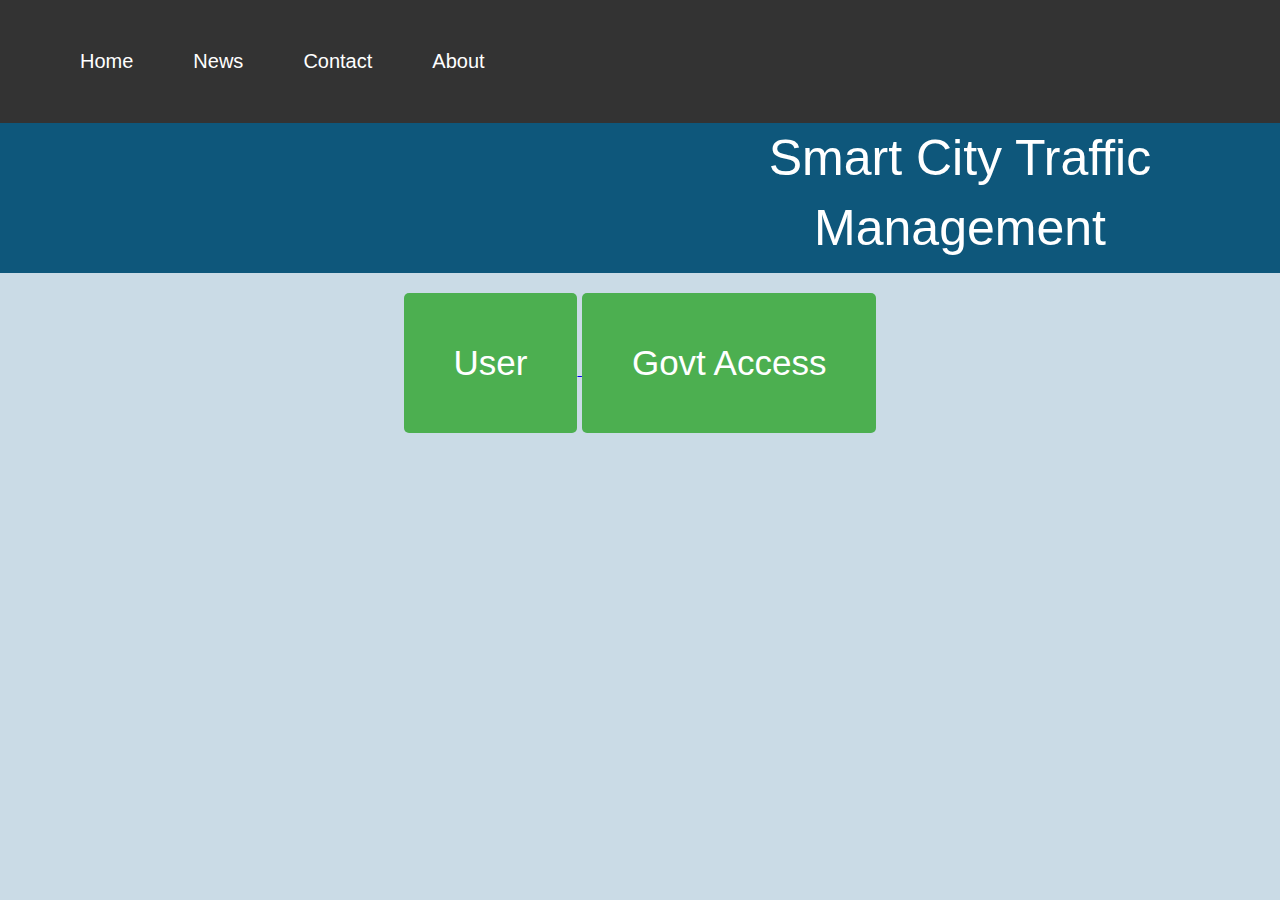
<file: index.html>
<!DOCTYPE html>
<html lang="en">
<head>
    <meta charset="UTF-8">
    <meta name="viewport" content="width=device-width, initial-scale=1.0">
    <title>Welcome Page</title>
    <style>
        body {
            font-family: Arial, sans-serif;
            margin: 0;
            padding: 0;
            background-color: #cadbe6;
        }
        .img {
            margin: 5;
            padding: 30;
            height: 50px;
            width: 50%;
        }
        .rolling-text {
            width: 100%;
            height: 150px;
            background-color: #0e577b;
            color: #ffffff;
            text-align: center;
            line-height: 70px;
            overflow: hidden;
            font-size: 50px;
        }
        .rolling-text span {
            display: inline-block;
            padding-left: 50%;
            animation: rolling 10s linear infinite;
        }
        @keyframes rolling {
            0% {
                transform: translateX(100%);
            }
            100% {
                transform: translateX(-100%);
            }
        }
        .buttons {
            text-align: center;
            margin-top: 20px;
            display:flex
            padding:10px
        }
        .buttons button {
            padding: 50px 50px;
            display:grid
            margin: 10px;
            font-size: 35px;
            cursor: pointer;
            background-color: #4CAF50;
            color: white;
            border: none;
            border-radius: 5px;
        }
        .buttons button:hover {
            background-color: #45a049;
        }
        ul {
            list-style-type: none;
            
            margin: 0;
            padding: 50px 50px;
            font-size: 20px;
            overflow: hidden;
            background-color: #333;
            text-align: left;
        }
        li {
            float: left;
        }
        li a {
            display: inline;
            color: white;
            text-align: center;
            padding: 30px 30px;
            text-decoration: none;
        }
        li a:hover {
            background-color: #111;
        }
    </style>
    <script>
        function openStreamlitApp() {
            window.open("http://localhost:8501", "_blank");
        }
    </script>
</head>
<body>
    <ul>
        <li><a href="default.html">Home</a></li>
        <li><a href="news.html">News</a></li>
        <li><a href="contact.html">Contact</a></li>
        <li><a href="about.html">About</a></li>
    </ul>
    <div class="rolling-text">
        <span>Smart City Traffic Management</span>
    </div>
    <div class="buttons">
        <a href="trnoaccess.html">
            <button>User</button>
        </a>
        <button id="govt" onclick="openGovtPage()">Govt Access</button>

    </div>
    <script>
        function openGovtPage() {
            window.location.href = 'govt_access.html';
        }
    </script>
</body>
</html>
</file>
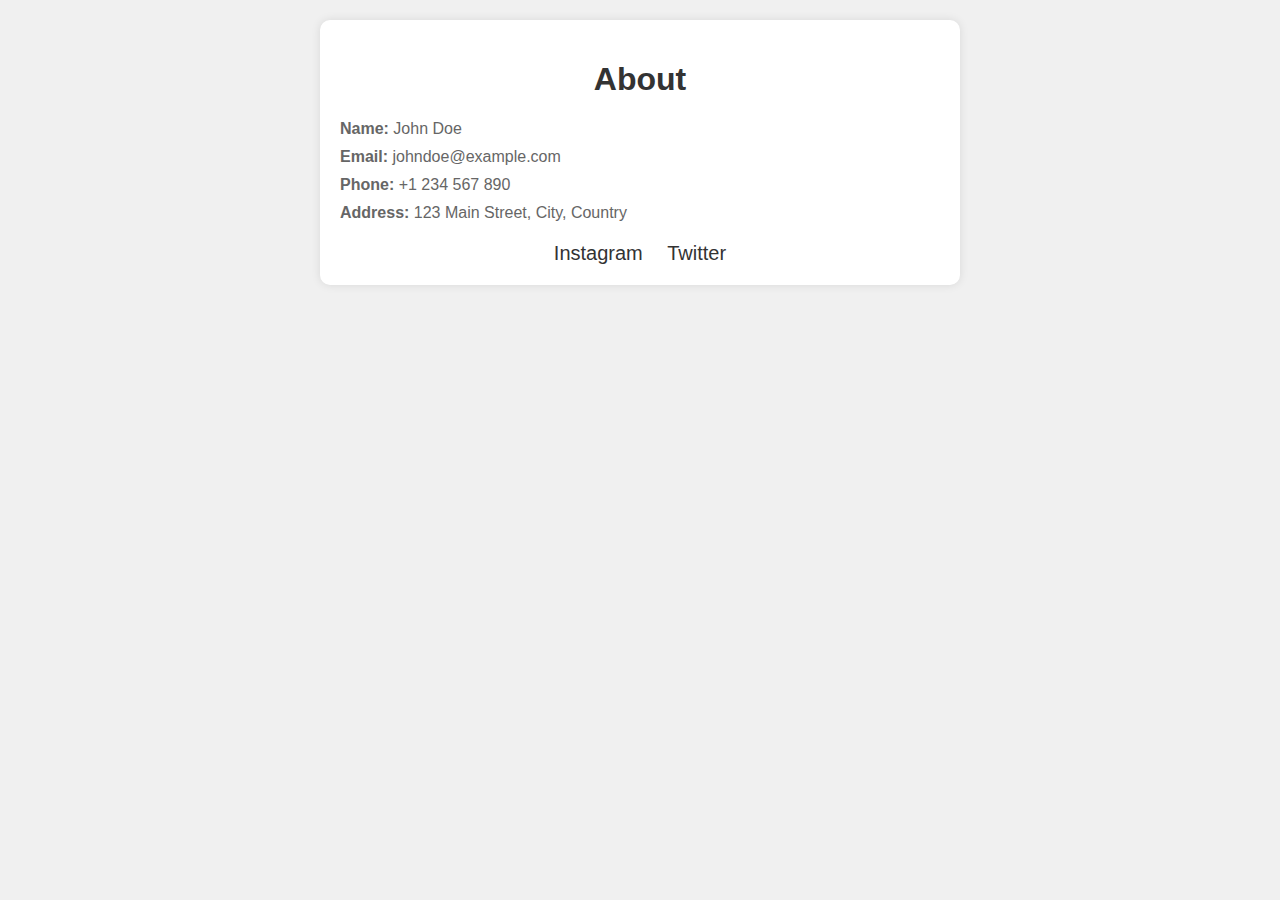
<file: about.html>
<!DOCTYPE html>
<html>
<head>
    <meta charset="UTF-8">
    <meta name="viewport" content="width=device-width, initial-scale=1.0">
    <title>About Details</title>
    <style>
        body {
            font-family: Arial, sans-serif;
            margin: 0;
            padding: 0;
            background-color: #f0f0f0; /* Light gray background */
        }

        .container {
            max-width: 600px;
            margin: 20px auto;
            padding: 20px;
            background-color: #fff; /* White background for container */
            border-radius: 10px;
            box-shadow: 0 0 10px rgba(0, 0, 0, 0.1); /* Box shadow for container */
        }

        h1 {
            text-align: center;
            color: #333; /* Dark gray text color */
        }

        .about-details {
            margin-top: 20px;
        }

        .about-details p {
            margin: 10px 0;
            color: #666; /* Gray text color */
        }

        .about-details p:last-child {
            margin-bottom: 0;
        }

        .social-links {
            margin-top: 20px;
            text-align: center;
        }

        .social-links a {
            display: inline-block;
            margin: 0 10px;
            font-size: 20px;
            color: #333; /* Dark gray text color */
            text-decoration: none;
        }

        .social-links a:hover {
            color: #007bff; /* Blue color on hover */
        }
    </style>
</head>
<body>
    <div class="container">
        <h1>About</h1>
        <div class="about-details">
            <p><strong>Name:</strong> John Doe</p>
            <p><strong>Email:</strong> johndoe@example.com</p>
            <p><strong>Phone:</strong> +1 234 567 890</p>
            <p><strong>Address:</strong> 123 Main Street, City, Country</p>
        </div>
        <div class="social-links">
            <a href="https://www.instagram.com/johndoe" target="_blank">Instagram</a>
            <a href="https://twitter.com/johndoe" target="_blank">Twitter</a>
            <!-- Add more social links as needed -->
        </div>
    </div>
</body>
</html>
</file>
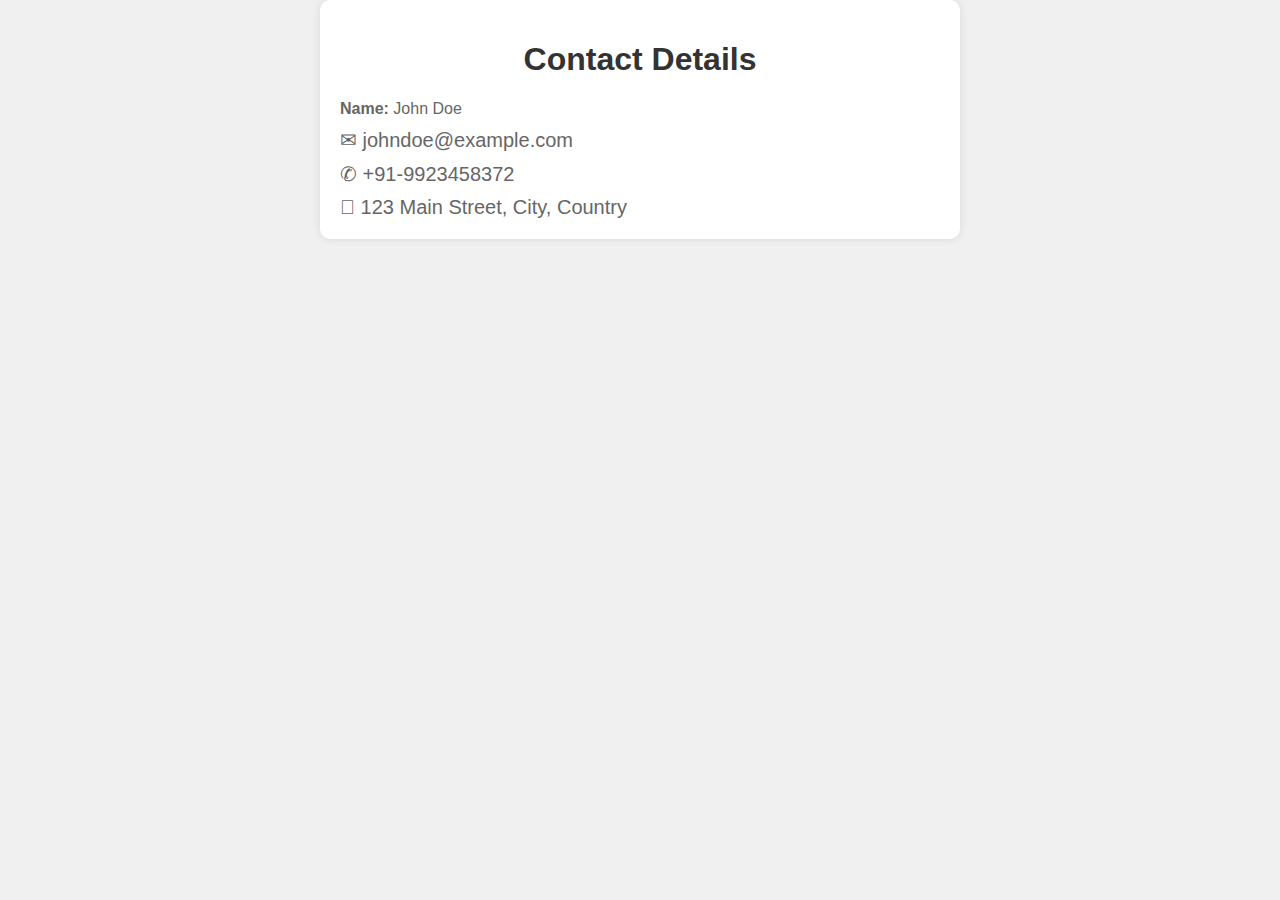
<file: contact.html>
<html>
<head>
    <meta charset="UTF-8">
    <meta name="viewport" content="width=device-width, initial-scale=1.0">
    <title>Contact Details</title>
    <style>
        body {
            font-family: Arial, sans-serif;
            margin: 0;
            padding: 0;
            background-color: #f0f0f0; /* Light gray background */
        }

        .container {
            max-width: 600px;
            margin: 0 auto;
            padding: 20px;
            background-color: #fff; /* White background for container */
            border-radius: 10px;
            box-shadow: 0 0 10px rgba(0, 0, 0, 0.1); /* Box shadow for container */
        }

        h1 {
            text-align: center;
            color: #333; /* Dark gray text color */
        }

        .contact-details {
            margin-top: 20px;
        }

        .contact-details p {
            margin: 10px 0;
            color: #666; /* Gray text color */
        }

        .contact-details p:last-child {
            margin-bottom: 0;
        }
    </style>
</head>
<body>
    <div class="container">
        <h1>Contact Details</h1>
        <div class="contact-details">
            <p><strong>Name:</strong> John Doe</p>
            <span style='font-size:20px;'><p>&#9993; johndoe@example.com</p></span>
            <span style='font-size:20px;'><p>&#9990; +91-9923458372</p></span>
           
            <span style='font-size:20px;'><p>&#xf276; 123 Main Street, City, Country</p></span>
        </div>
    </div>
</body>
</html>
</file>
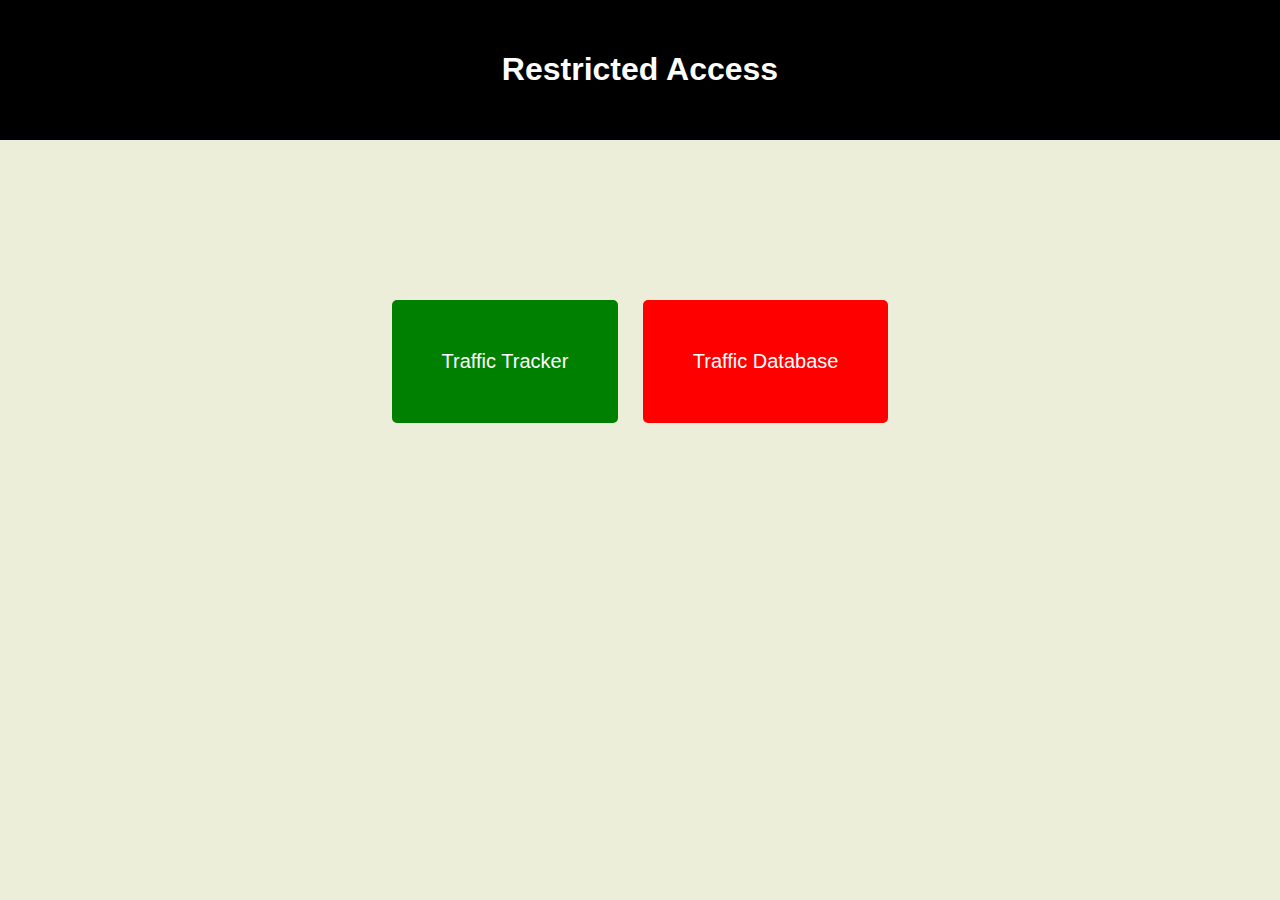
<file: govt_access.html>
<!DOCTYPE html>
<html lang="en">
<head>
    <meta charset="UTF-8">
    <meta name="viewport" content="width=device-width, initial-scale=1.0">
    <title>Government Access</title>
    <style>
        body {
            font-family: Arial, sans-serif;
            margin: 0;
            padding: 0;
            background-color: #eceed9;
        }
        .buttons {
            text-align: center;
            margin-top: 150px;
            
        }
        .buttons button {
            padding: 20px 50px;
            margin: 10px;
            font-size: 20px;
            cursor: pointer;
            border: none;
            border-radius: 5px;
        }
        #app-button {
            background-color: green;
            color: white;
            padding:50px;

        
        }
        #tr-html-button {
            background-color: red;
            color: white;
            padding:50px;
        }
        .res{
            background-color: black;
            color:White;
            text-align:center;
            padding:30px;
        }
    </style>
</head>
<body>
    <div class="res">
        <h1>Restricted Access</h1>
    </div>
    <div class="buttons">
        <button id="app-button" onclick="openAppPy()">Traffic Tracker</button>
        <button id="tr-html-button" onclick="openTrHtml()">Traffic Database</button>
    </div>
    <script>
        function openAppPy() {
            window.open('http://localhost:8501', '_blank');
        }
        function openTrHtml() {
            window.open('../tr.html', '_blank');
        }
    </script>
</body>
</html>
</file>
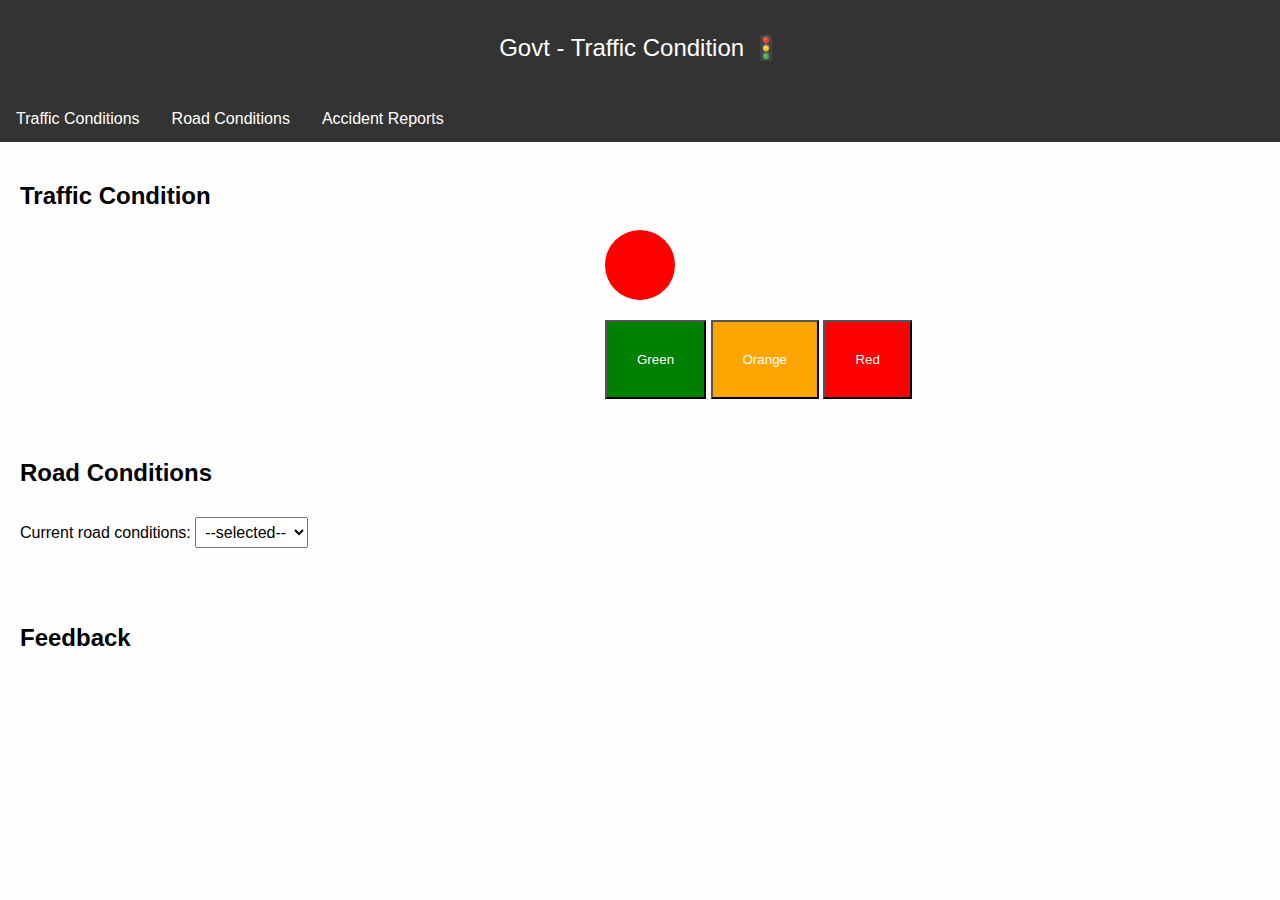
<file: tr.html>
<!DOCTYPE html>
<html lang="en">
<head>
    <meta charset="UTF-8">
    <meta name="viewport" content="width=device-width, initial-scale=1.0">
    <title>Govt - Traffic Management System</title>
    <style>
        body {
            font-family: Arial, sans-serif;
            margin: 0;
            padding: 0;
            background-color: #fefefe;
        }
        header {
            background-color: #333;
            color: white;
            padding: 10px 0;
            text-align: center;
            font-size: 24px;
        }
        nav ul {
            list-style-type: none;
            margin: 0;
            padding: 0;
            background-color: #333;
            overflow: hidden;
        }
        nav ul li {
            float: left;
        }
        nav ul li a {
            display: block;
            color: white;
            text-align: center;
            padding: 14px 16px;
            text-decoration: none;
        }
        nav ul li a:hover {
            background-color: #111;
        }
        section {
            padding: 20px;
        }
        .light {
            width: 70px;
            height: 70px;
            border-radius: 50%;
            margin: 20px auto;
        }
        .red {
            background-color: red;
        }
        .orange {
            background-color: orange;
        }
        .green {
            background-color: green;
        }
        .dropdown {
            font-size: 16px;
            padding: 5px;
            margin-top: 10px;
        }
		.buttons{
			margin-top:10px;
			margin-left:585px;
		}
    </style>
</head>
<body>
    <header>
        <p>Govt - Traffic Condition &#128678;</p>
    </header>
    <nav>
        <ul>
            <li><a href="#traffic-conditions">Traffic Conditions</a></li>
            <li><a href="#road-conditions">Road Conditions</a></li>
            <li><a href="#accident-reports">Accident Reports</a></li>
        </ul>
    </nav>
    <section id="traffic-conditions">
        <h2>Traffic Condition</h2>
        <div id="light" class="light red"></div>
        <div class="buttons">
            <button onclick="changeLightColor('green')" style="background-color: green; color: white; padding:30px;">Green</button>
            <button onclick="changeLightColor('orange')" style="background-color: orange; color: white; padding:30px;">Orange</button>
            <button onclick="changeLightColor('red')" style="background-color: red; color: white; padding:30px;">Red</button>
        </div>
    </section>
    <section id="road-conditions">
        <h2>Road Conditions</h2>
        <p>Current road conditions: 
            <select id="road-conditions-status" class="dropdown" onchange="updateRoadConditions()">
                <option value="--selected--">--selected--</option>
                <option value="Good">Good</option>
                <option value="Moderate">Moderate</option>
                <option value="Bad">Bad</option>
            </select>
        </p>
    </section>
    <section id="feedback-section">
		<h2>Feedback</h2>
		<ul id="feedback-list"></ul>
	</section>
    <script>
        document.getElementById('change-light').addEventListener('click', function() {
            const light = document.getElementById('light');
            if (light.classList.contains('red')) {
                light.classList.remove('red');
                light.classList.add('orange');
            } else if (light.classList.contains('orange')) {
                light.classList.remove('orange');
                light.classList.add('green');
            } else {
                light.classList.remove('green');
                light.classList.add('red');
            }
        });

        function changeLightColor(color) {
            const light = document.getElementById('light');
            light.className = 'light ' + color;
            localStorage.setItem('trafficLightColor', color);  // Save the selected color to localStorage
        }

        function updateRoadConditions() {
            const condition = document.getElementById('road-conditions-status').value;
            localStorage.setItem('roadConditions', condition);  // Save the selected condition to localStorage
        }

        // Load the selected road conditions from localStorage on page load
        window.addEventListener('load', function() {
            const selectedCondition = localStorage.getItem('roadConditions');
            if (selectedCondition) {
                document.getElementById('road-conditions-status').value = selectedCondition;
            }
        });
		function updateRoadConditions() {
        const condition = document.getElementById('road-conditions-status').value;
        localStorage.setItem('roadConditions', condition);  // Save the selected condition to localStorage
    }
	 // Load feedback from localStorage on page load
	 window.addEventListener('load', function() {
        const feedbacks = JSON.parse(localStorage.getItem('feedbacks')) || [];
        const feedbackList = document.getElementById('feedback-list');
        feedbacks.forEach(function(feedback) {
            const li = document.createElement('li');
            li.textContent = feedback;
            feedbackList.appendChild(li);
		});
	});
    </script>
</body>
</html>
</file>
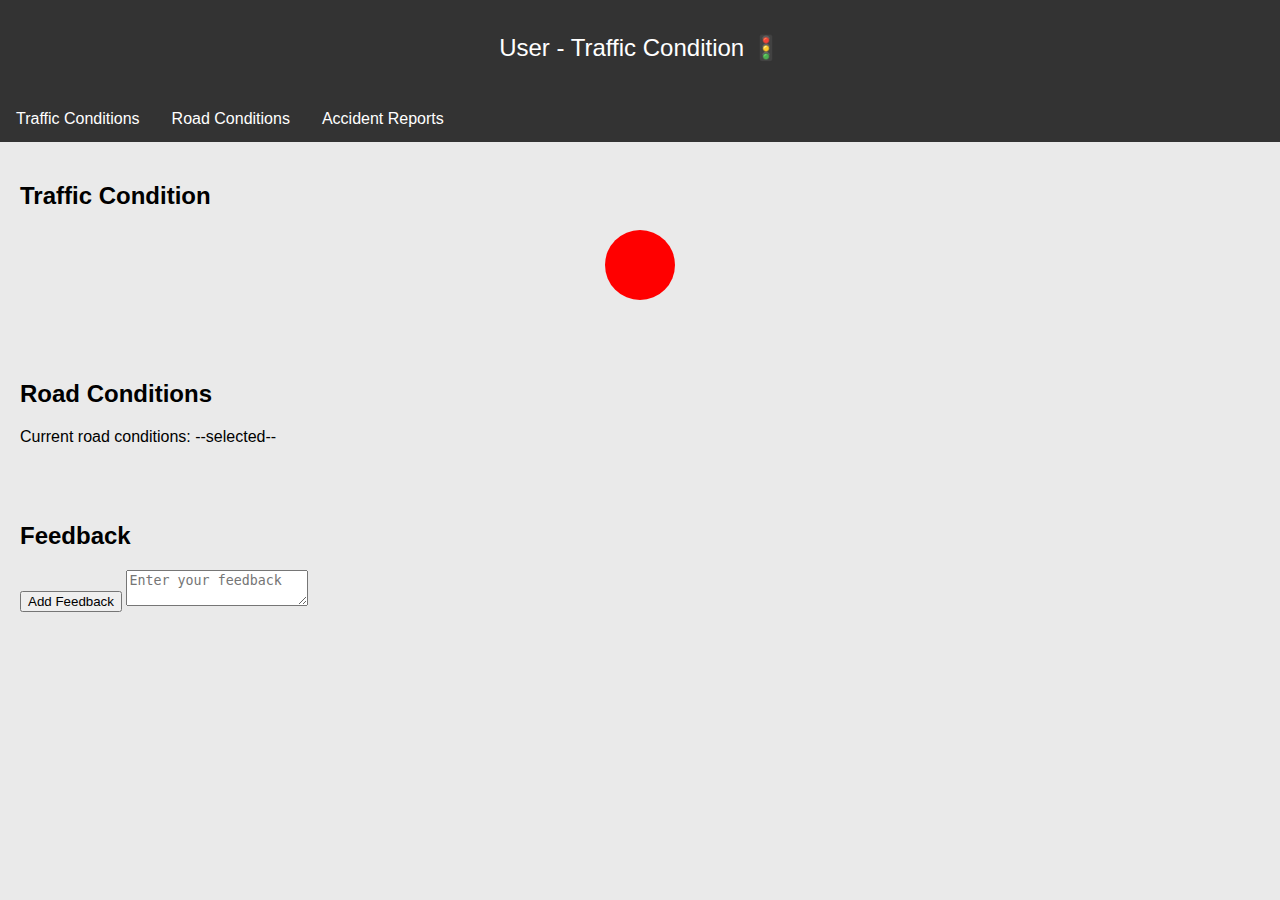
<file: trnoaccess.html>
<!DOCTYPE html>
<html lang="en">
<head>
    <meta charset="UTF-8">
    <meta name="viewport" content="width=device-width, initial-scale=1.0">
    <title>User - Traffic Management System</title>
    <style>
        body {
            font-family: Arial, sans-serif;
            margin: 0;
            padding: 0;
            background-color: #eaeaea;
        }
        header {
            background-color: #333;
            color: white;
            padding: 10px 0;
            text-align: center;
            font-size: 24px;
        }
        nav ul {
            list-style-type: none;
            margin: 0;
            padding: 0;
            background-color: #333;
            overflow: hidden;
        }
        nav ul li {
            float: left;
        }
        nav ul li a {
            display: block;
            color: white;
            text-align: center;
            padding: 14px 16px;
            text-decoration: none;
        }
        nav ul li a:hover {
            background-color: #111;
        }
        section {
            padding: 20px;
        }
        .light {
            width: 70px;
            height: 70px;
            border-radius: 50%;
            margin: 20px auto;
            align-content: left;
        }
        .red {
            background-color: red;
        }
        .orange {
            background-color: orange;
        }
        .green {
            background-color: green;
        }
    </style>
</head>
<body>
    <header>
        <p >User - Traffic Condition &#128678;</p>
    </header>
    <nav>
        <ul>
            <li><a href="#traffic-conditions">Traffic Conditions</a></li>
            <li><a href="#road-conditions">Road Conditions</a></li>
            <li><a href="#accident-reports">Accident Reports</a></li>
        </ul>
    </nav>
    <section id="traffic-conditions">
        <h2>Traffic Condition</h2>
        <div id="light" class="light red"></div>
    </section>
    <section id="road-conditions">
        <h2>Road Conditions</h2>
        <p >Current road conditions: <span id="road-conditions-status">--selected--</span></p>
    </section>
    <section id="feedback-section">
        <h2>Feedback</h2>
        <button id="add-feedback">Add Feedback</button>
        <textarea id="feedback-input" placeholder="Enter your feedback"></textarea>
        <ul id="feedback-list"></ul>
    </section>
    
    <script>
        document.addEventListener('DOMContentLoaded', function() {
            const light = document.getElementById('light');
            const color = localStorage.getItem('trafficLightColor');
            if (color) {
                light.className = 'light ' + color;  // Set the light color from localStorage
            }
        });
        window.addEventListener('load', function() {
        const selectedCondition = localStorage.getItem('roadConditions');
        if (selectedCondition) {
            document.getElementById('road-conditions-status').innerText = selectedCondition;
        }
    });
    // Function to add feedback
    function addFeedback() {
        const feedback = document.getElementById('feedback-input').value;
        if (feedback.trim() !== '') {
            const feedbackList = document.getElementById('feedback-list');
            const li = document.createElement('li');
            li.textContent = feedback;
            feedbackList.appendChild(li);
            // Save the feedback to localStorage
            let feedbacks = JSON.parse(localStorage.getItem('feedbacks')) || [];
            feedbacks.push(feedback);
            localStorage.setItem('feedbacks', JSON.stringify(feedbacks));
            // Clear the input
            document.getElementById('feedback-input').value = '';
        } else {
            alert('Please enter feedback!');
        }
    }

    // Load feedback from localStorage on page load
    window.addEventListener('load', function() {
        const feedbacks = JSON.parse(localStorage.getItem('feedbacks')) || [];
        const feedbackList = document.getElementById('feedback-list');
        feedbacks.forEach(function(feedback) {
            const li = document.createElement('li');
            li.textContent = feedback;
            feedbackList.appendChild(li);
        });
    });

    // Add event listener to the 'Add Feedback' button
    document.getElementById('add-feedback').addEventListener('click', addFeedback);
    </script>
</body>
</html>
</file>
